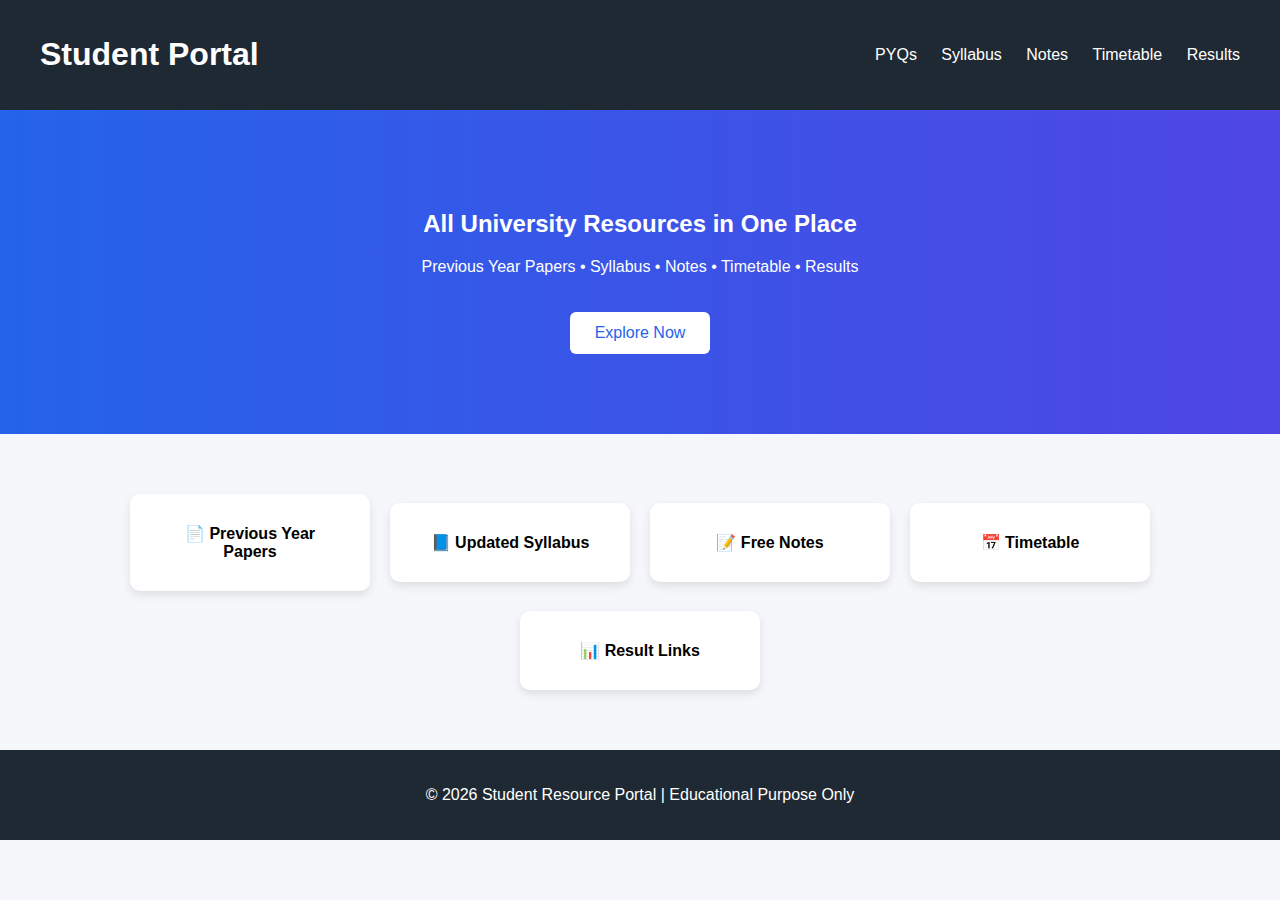
<file: Website projects/index.html>
<!DOCTYPE html>
<html lang="en">
<head>
    <meta charset="UTF-8">
    <title>Student Resource Portal</title>
    <link rel="stylesheet" href="CSS/style.css">
</head>
<body>

<header class="navbar">
    <h1>Student Portal</h1>
    <nav>
        <a href="Pages/pyqs.html">PYQs</a>
        <a href="Pages/syllabus.html">Syllabus</a>
        <a href="Pages/notes.html">Notes</a>
        <a href="Pages/timetable.html">Timetable</a>
        <a href="Pages/results.html">Results</a>
    </nav>
</header>

<section class="hero">
    <h2>All University Resources in One Place</h2>
    <p>Previous Year Papers • Syllabus • Notes • Timetable • Results</p>
    <button>Explore Now</button>
</section>

<section class="features">
    <div class="card">📄 Previous Year Papers</div>
    <div class="card">📘 Updated Syllabus</div>
    <div class="card">📝 Free Notes</div>
    <div class="card">📅 Timetable</div>
    <div class="card">📊 Result Links</div>
</section>

<footer>
    <p>© 2026 Student Resource Portal | Educational Purpose Only</p>
</footer>

</body>
</html>
</file>
<file: Website projects/CSS/style.css>
body {
    margin: 0;
    font-family: Arial, sans-serif;
    background: #f5f7fa;
}

.navbar {
    background: #1f2933;
    color: white;
    padding: 15px 40px;
    display: flex;
    justify-content: space-between;
    align-items: center;
}

.navbar a {
    color: white;
    margin-left: 20px;
    text-decoration: none;
}

.hero {
    text-align: center;
    padding: 80px 20px;
    background: linear-gradient(to right, #2563eb, #4f46e5);
    color: white;
}

.hero button {
    margin-top: 20px;
    padding: 12px 25px;
    border: none;
    background: white;
    color: #2563eb;
    font-size: 16px;
    cursor: pointer;
    border-radius: 6px;
}

.features {
    display: flex;
    justify-content: center;
    align-items: center;
    gap: 20px;
    padding: 60px;
    flex-wrap: wrap;
}


.card {
    background: white;
    padding: 30px;
    border-radius: 10px;
    box-shadow: 0 4px 10px rgba(0,0,0,0.1);
    width: 180px;
    text-align: center;
    font-weight: bold;
}

footer {
    text-align: center;
    padding: 20px;
    background: #1f2933;
    color: white;
}
/* Animations */

.card {
    transition: transform 0.3s ease, box-shadow 0.3s ease;
}

.card:hover {
    transform: translateY(-8px);
    box-shadow: 0 8px 20px rgba(0,0,0,0.15);
}

.hero button {
    transition: background 0.3s ease, transform 0.3s ease;
}

.hero button:hover {
    background: #e0e7ff;
    transform: scale(1.05);
}
</file>
